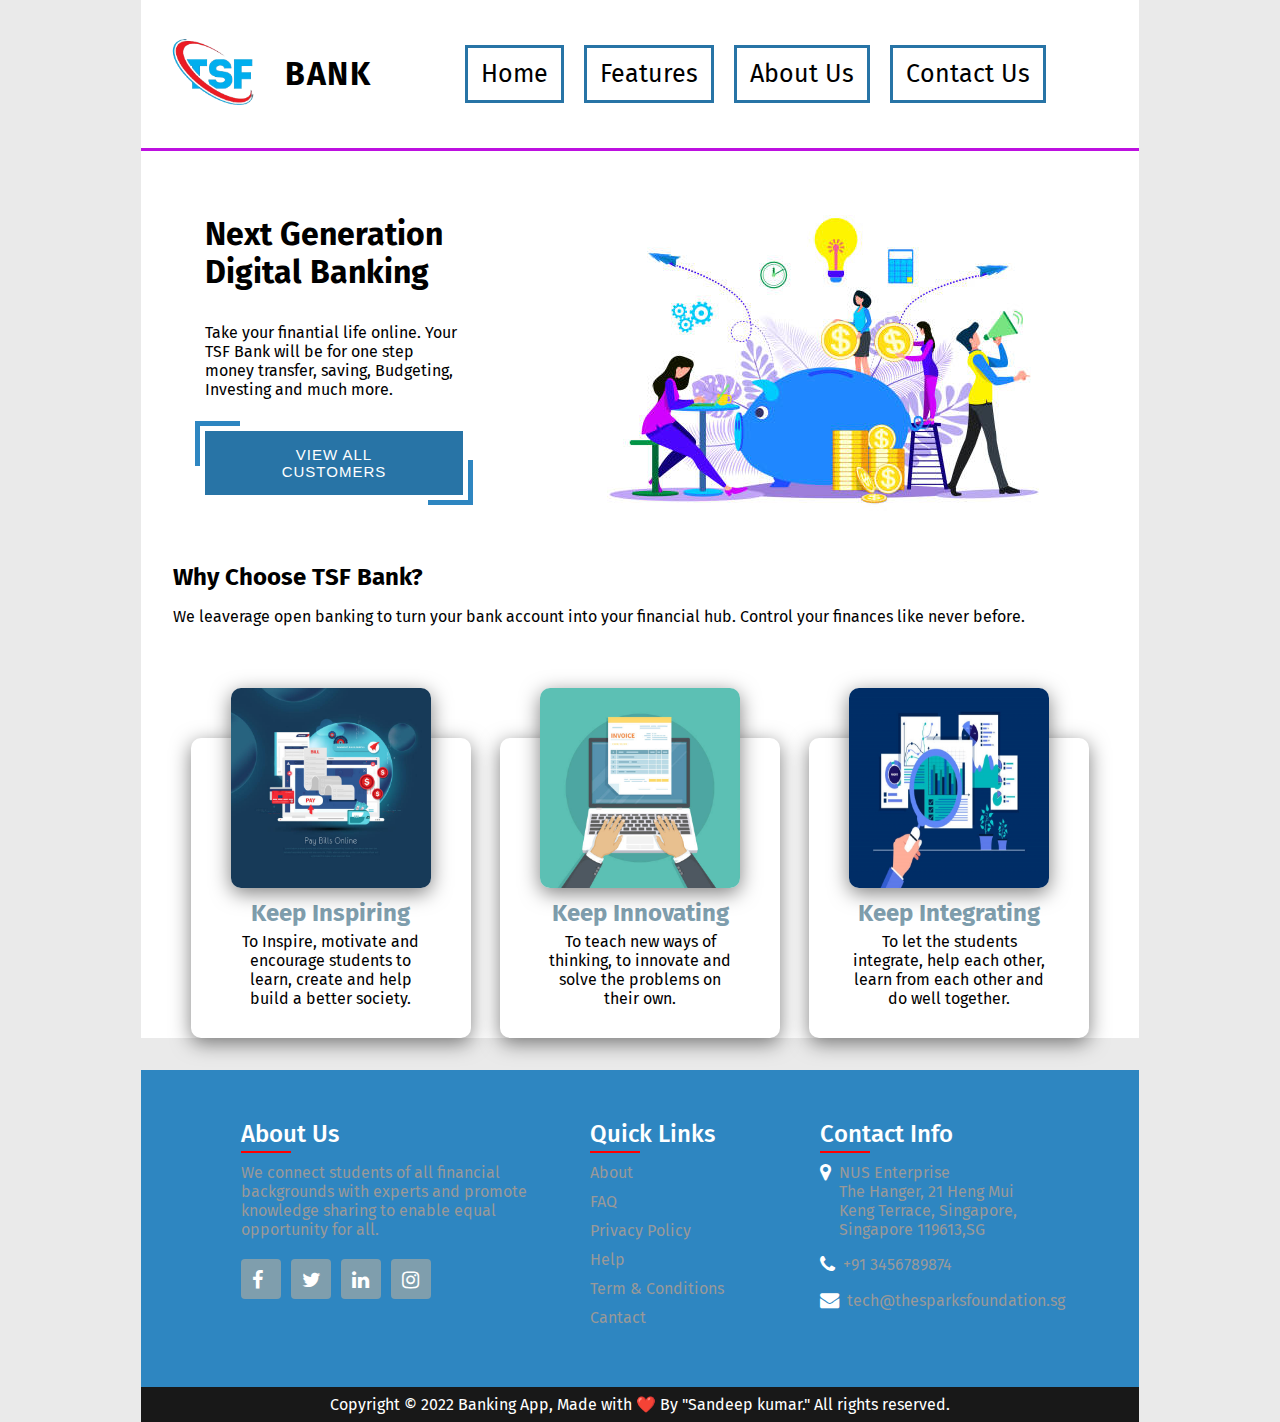
<file: index.html>
<!DOCTYPE html>
<html lang="en">
  <head>
    <meta charset="UTF-8" />
    <meta http-equiv="X-UA-Compatible" content="IE=edge" />
    <meta name="viewport" content="width=device-width, initial-scale=1.0" />
    <link
      rel="stylesheet"
      href="https://cdnjs.cloudflare.com/ajax/libs/font-awesome/4.7.0/css/font-awesome.min.css"
      integrity="sha256-eZrrJcwDc/3uDhsdt61sL2oOBY362qM3lon1gyExkL0="
      crossorigin="anonymous"
    />
    <link rel="stylesheet" href="style.css" />
    <link rel="shortcut icon" href="favicon.png" type="image/x-icon" />
    <title>TSF Bank</title>
  </head>
  <body>
    <div class="container">
      <nav>
        <div class="logo">
          <img src="/sitelogo.png" alt="" />
        </div>
        <h2>BANK</h2>
        <ul>
          <li><a href="/">Home</a></li>
          <li><a href="#features">Features</a></li>
          <li><a href="#aboutUs">About Us</a></li>
          <li><a href="#contactUs">Contact Us</a></li>
        </ul>
      </nav>
      <div class="hero">
        <div class="left">
          <h1>Next Generation Digital Banking</h1>
          <p>
            Take your finantial life online. Your TSF Bank will be for one step
            money transfer, saving, Budgeting, Investing and much more.
          </p>
          <button onclick="window.location.href = 'payment.html';">
            View All Customers
          </button>
        </div>
        <div class="right">
          <img src="/bank_bg.jpg" alt="" />
        </div>
      </div>
    </div>

     <!-- ******features section start from here******  -->

    <section id="features">
      <div class="container">
        <h2>Why Choose TSF Bank?</h2>
        <p>
          We leaverage open banking to turn your bank account into your
          financial hub. Control your finances like never before.
        </p>
        <div class="card-wrapper">
          <div class="card">
            <div class="imgbox">
              <img src="/card_1.jpg" alt="" />
            </div>
            <div class="content">
              <h2>Keep Inspiring</h2>
              <p>
                To Inspire, motivate and encourage students to learn, create and
                help build a better society.
              </p>
            </div>
          </div>
          <div class="card">
            <div class="imgbox">
              <img src="/card_2.jpg" alt="" />
            </div>
            <div class="content">
              <h2>Keep Innovating</h2>
              <p>
                To teach new ways of thinking, to innovate and solve the
                problems on their own.
              </p>
            </div>
          </div>
          <div class="card">
            <div class="imgbox">
              <img src="/card_3.jpg" alt="" />
            </div>
            <div class="content">
              <h2>Keep Integrating</h2>
              <p>
                To let the students integrate, help each other, learn from each
                other and do well together.
              </p>
            </div>
          </div>
        </div>
      </div>
    </section>

<!-- ******footer section starts from here******  -->

    <footer>
      <div class="container">
        <div class="sec aboutUs" id="aboutUs">
          <h2>About Us</h2>
          <p>
            We connect students of all financial backgrounds with experts and
            promote knowledge sharing to enable equal opportunity for all.
          </p>
          <ul class="sci">
            <li>
              <a href="#"><i class="fa fa-facebook" aria-hidden="true"></i></a>
            </li>
            <li>
              <a href="#"><i class="fa fa-twitter" aria-hidden="true"></i></a>
            </li>
            <li>
              <a href="#"><i class="fa fa-linkedin" aria-hidden="true"></i></a>
            </li>
            <li>
              <a href="#"><i class="fa fa-instagram" aria-hidden="true"></i></a>
            </li>
          </ul>
        </div>

        <div class="sec quicklinks">
          <h2>Quick Links</h2>
          <ul>
            <li><a href="#">About</a></li>
            <li><a href="#">FAQ</a></li>
            <li><a href="#">Privacy Policy</a></li>
            <li><a href="#">Help</a></li>
            <li><a href="#">Term & Conditions</a></li>
            <li><a href="#">Cantact</a></li>
          </ul>
        </div>
        <div class="sec contactUs" id="contactUs">
          <h2>Contact Info</h2>
          <ul class="info">
            <li>
              <span><i class="fa fa-map-marker" aria-hidden="true"></i></span>
              <span
                >NUS Enterprise<br />
                The Hanger, 21 Heng Mui Keng Terrace, Singapore,<br />
                Singapore 119613,SG</span
              >
            </li>
            <li>
              <span><i class="fa fa-phone" aria-hidden="true"></i></span>
              <p><a href="Tel:9965433456"></a>+91 3456789874</p>
            </li>
            <li>
              <span><i class="fa fa-envelope" aria-hidden="true"></i></span>
              <p>
                <a href="Mailto:tech@thesparksfoundation.sg"></a
                >tech@thesparksfoundation.sg
              </p>
            </li>
          </ul>
        </div>
      </div>
    </footer>
    <div class="copyright-text">
      <p>
        Copyright © 2022 Banking App, Made with ❤️ By "Sandeep kumar." All
        rights reserved.
      </p>
    </div>
  </body>
</html>
</file>
<file: style.css>
@import url("https://fonts.googleapis.com/css2?family=Anton&family=Courgette&family=Fira+Sans:wght@200;400&family=Grenze+Gotisch&family=Roboto&family=Satisfy&family=Smooch&family=Source+Code+Pro&family=Source+Sans+Pro&display=swap");
* {
  margin: 0;
  padding: 0;
  box-sizing: border-box;
}
html {
  scroll-behavior: smooth;
}
body {
  font-family: "Fira Sans", sans-serif;
  background-color: #eaeaea;
}
.container {
  background-repeat: no-repeat;
  background-size: cover;
  background-color: #fff;
  width: 998px;
  margin: 0 auto;
}
.logo img {
  width: 9rem;
  height: 9rem;
}

/* * ******styling of Navbar starts from here******  */

nav {
  position: relative;
  overflow: hidden;
  display: flex;
  align-items: center;
  border-bottom: 3px solid #bd10e0;
}
nav h2 {
  letter-spacing: 0.1rem;
  font-size: 2rem;
}
nav ul {
  width: 100%;
  display: flex;
  justify-content: center;
  align-items: center;
  float: right;
}
nav ul li {
  list-style-type: none;
}
nav a {
  color: black;
  text-align: center;
  padding: 14px 16px;
  margin: 0 10px;
  text-decoration: none;
  font-size: 25px;
  position: relative;
}
nav ul li a::before {
  content: "";
  width: 100%;
  height: 100%;
  position: absolute;
  transition: 0.3s;
  transform-origin: left;
  box-sizing: border-box;
  top: 0;
  left: 0;
  border-top: 3px solid #2874a6;
  border-left: 3px solid #2874a6;
}
nav ul li a::after {
  content: "";
  width: 100%;
  height: 100%;
  position: absolute;
  transition: 0.3s;
  transform-origin: left;
  box-sizing: border-box;
  bottom: 0;
  right: 0;
  border-bottom: 3px solid #2874a6;
  border-right: 3px solid #2874a6;
}

nav ul li a:hover:before,
nav ul li a:hover:after {
  width: 10%;
  height: 20%;
  transform: rotate(360deg);
}
.hero {
  display: flex;
}
.left {
  padding: 4rem;
}
.left p {
  margin: 2rem 0;
}
.data {
  height: 100vh;
}
/* ******styling of buttons start from here****** */

button {
  padding: 15px 45px;
  background-color: #2874a6;
  color: #fff;
  font-size: 15px;
  cursor: pointer;
  text-transform: uppercase;
  position: relative;
  border: none;
  letter-spacing: 1px;
}

button::before {
  content: "";
  position: absolute;
  top: -10px;
  left: -10px;
  width: 40px;
  height: 40px;
  border-top: 5px solid #2e86c1;
  border-left: 5px solid #2e86c1;
  transition: all 0.4s;
}
button::after {
  content: "";
  position: absolute;
  bottom: -10px;
  right: -10px;
  width: 40px;
  height: 40px;
  border-bottom: 5px solid #2e86c1;
  border-right: 5px solid #2e86c1;
  transition: all 0.4s;
}

button:hover:before,
button:hover:after {
  width: 100%;
  height: 100%;
}
button:hover {
  box-shadow: rgba(99, 99, 99, 0.2) 0px 2px 8px 0px;
}

/* * ******styling of feauters section starts from here******  */

.card {
  position: relative;
  width: 280px;
  height: 300px;
  border-radius: 10px;
  box-shadow: 0px 5px 20px rgba(0, 0, 0, 0.5);
  transition: 0.3s;
  padding: 30px 40px;
  background-color: #fff;
  cursor: pointer;
}

.imgbox {
  position: relative;
  width: 100%;
  height: 100%;
  transform: translateY(-80px);
  z-index: 99;
}
.imgbox img {
  width: 100%;
  border-radius: 10px;
  box-shadow: 0px 5px 20px rgba(0, 0, 0, 0.5);
}
.content {
  padding: 10px 1px;
  text-align: center;
  transform: translateY(-140px);
  opacity: 1;
  transition: 0.3s;
}

.content p {
  margin-top: 8px;
}
#features .container .content h2 {
  color: #7f9ead;
  margin: 1.3rem 0 0 0;
}
#features .container .content p {
  margin: 0.3rem 0 0 0;
}
.card-wrapper {
  width: 90%;
  margin-left: auto;
  margin-right: auto;
  display: flex;
  justify-content: space-between;
  align-items: flex-start;
  margin-top: 7rem;
}

.transaction-history button {
  margin: 3rem 2rem 0;
}

/* * ******styling of Transaction data starts from here******  */

table {
  border: 1px solid black;
  margin: 3rem 0 0 3rem;
  padding: 1rem;
  width: 90%;
  text-align: center;
  align-items: center;
  justify-content: center;
}
table,
th,
td {
  padding: 1rem;
  border: 1px solid black;
  border-collapse: collapse;
}
.top-row {
  background: #2e86c1;
  color: white;
  text-transform: uppercase;
  letter-spacing: 0.1rem;
}
tr:hover {
  background-color: #a1b7c2;
}

/* ******styling of footer section start from here****** */

footer {
  position: relative;
  width: 998px;
  height: auto;
  padding: 50px 100px;
  background-color: #2e86c1;
  display: flex;
  justify-content: space-between;
  flex-wrap: wrap;
  margin: auto;
  margin-top: 2rem;
}
footer .container {
  background-color: #2e86c1;
  display: flex;
  flex-direction: row;
}
footer .container .sec {
  margin-right: 30px;
}
footer .container .sec.aboutUs {
  width: 40%;
}
footer .container h2 {
  position: relative;
  font-weight: 500;
  color: #fff;
  margin-bottom: 15px;
}
footer .container h2:before {
  content: "";
  position: absolute;
  bottom: -5px;
  left: 0;
  width: 50px;
  height: 2px;
  background: #f00;
}
footer .container .sec.aboutUs p {
  color: #999;
}
footer .container .sec.aboutUs p:hover {
  color: #fff;
}
.sci {
  margin-top: 20px;
  display: flex;
}
.sci li {
  list-style-type: none;
}
.sci li a {
  display: inline-block;
  width: 40px;
  height: 40px;
  background: #7f9ead;
  justify-content: center;
  align-items: center;
  margin-right: 10px;
  text-decoration: none;
  border-radius: 4px;
  padding: 0.7rem;
}
.sci li a:hover {
  background: #2874a6;
}
.sci li a .fa {
  color: #fff;
  font-size: 20px;
}
.sci li a .fa:hover {
  color: #f00;
}
#features .container h2,
#features .container p {
  margin: 0 0 1rem 2rem;
}
.aboutUs p:hover {
  color: #fff;
}
.quicklinks {
  position: relative;
  width: 25%;
}
.quicklinks ul li {
  list-style-type: none;
}
.quicklinks ul li a {
  color: #999;
  text-decoration: none;
  margin-bottom: 10px;
  display: inline-block;
}
.quicklinks ul li a:hover {
  color: #fff;
  text-decoration: underline;
}
.contactUs {
  width: calc(35% - 60px);
  margin-right: 0 !important;
}
.contactUs .info {
  position: relative;
}
.contactUs .info li {
  display: flex;
  margin-bottom: 1rem;
}
.contactUs .info .fa {
  margin-right: 0.5rem;
  color: #fff;
  font-size: 1.2rem;
}
.contactUs ul li {
  list-style-type: none;
}
.info {
  color: #999;
}
.info:hover {
  color: #fff;
}
.copyright-text {
  width: 998px;
  background: #181818;
  margin: auto;
}
.copyright-text p {
  color: #fff;
  text-align: center;
  padding: 8px 100px;
}
</file>
